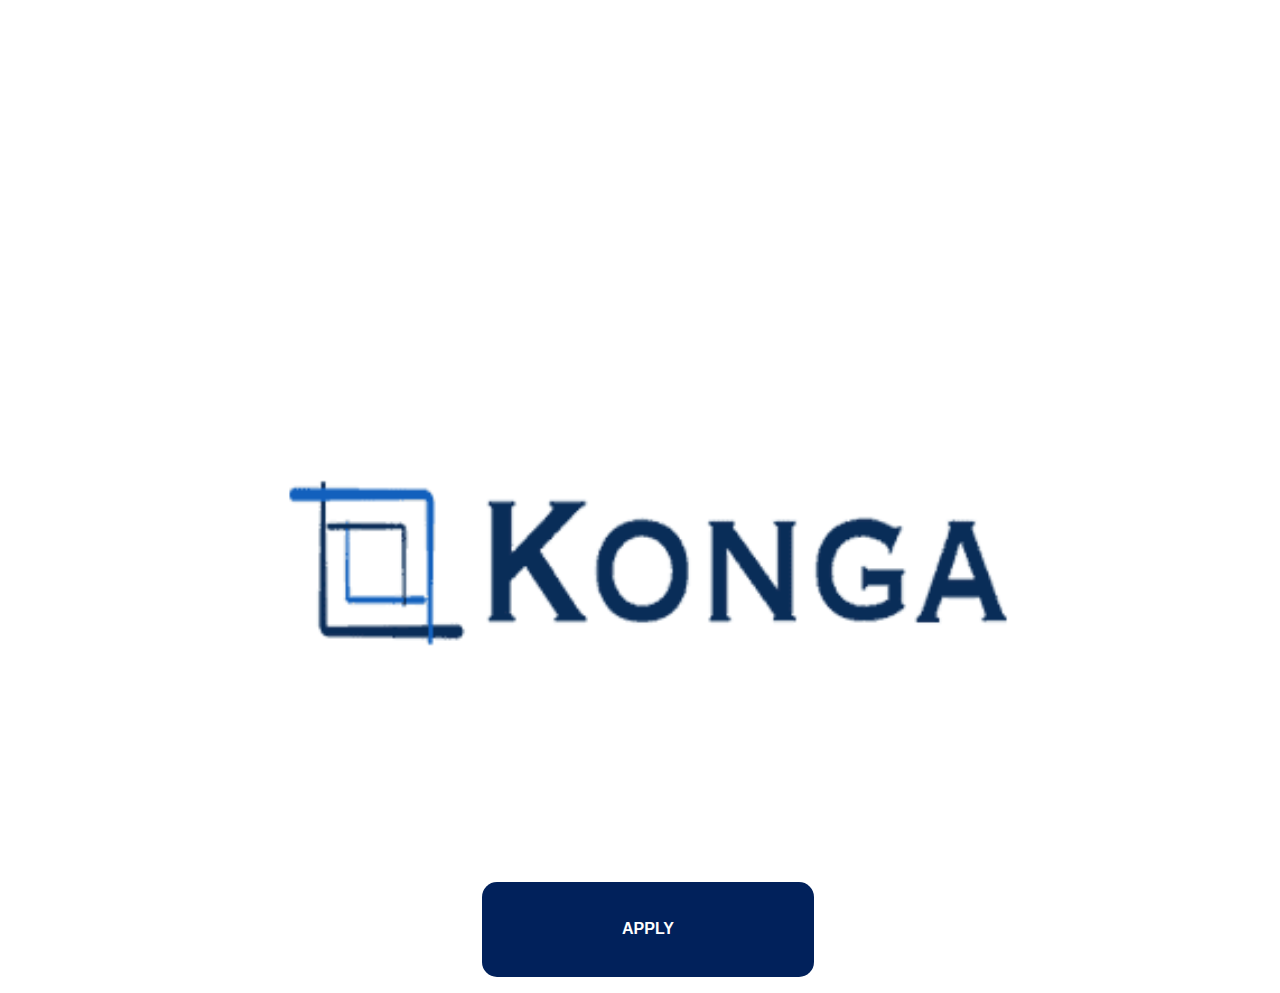
<file: index.html>
<!DOCTYPE html>
<html lang="en">
<head>
    <link rel="stylesheet" href="index.css">
    <meta charset="UTF-8">
    <meta http-equiv="X-UA-Compatible" content="IE=edge">
    <meta name="viewport" content="width=device-width, initial-scale=1.0">
    <title>Apply</title>
</head>
<body>
    <div>
        <img id="img1" src="./konga (1).png" alt="">
    </div>
    
    <a href="form.html"><p id="apply">APPLY</p></a>

</body>
</html>
</file>
<file: index.css>
body{
    width: 100%;
    /* overflow: hidden; */
}
div{
    width: 100%;
}
img{
    width: 70%;
    margin-left: 15%;
    margin-top: 20%;
}
#apply{
    font-size: 100%;
    font-family:'Gill Sans', 'Gill Sans MT', Calibri, 'Trebuchet MS', sans-serif;
    font-weight: bold;
    width: 20%;
    margin-left: 37%;
    text-align: center;
    border-radius: 15px;
    color: white;
    background-color: rgb(1, 33, 91);
    padding: 3%;
}
#apply:hover{
    font-weight: bold;
    background-color: rgb(105, 214, 244);
    color: black;
}
a{
    text-decoration-line: none;
}
</file>
